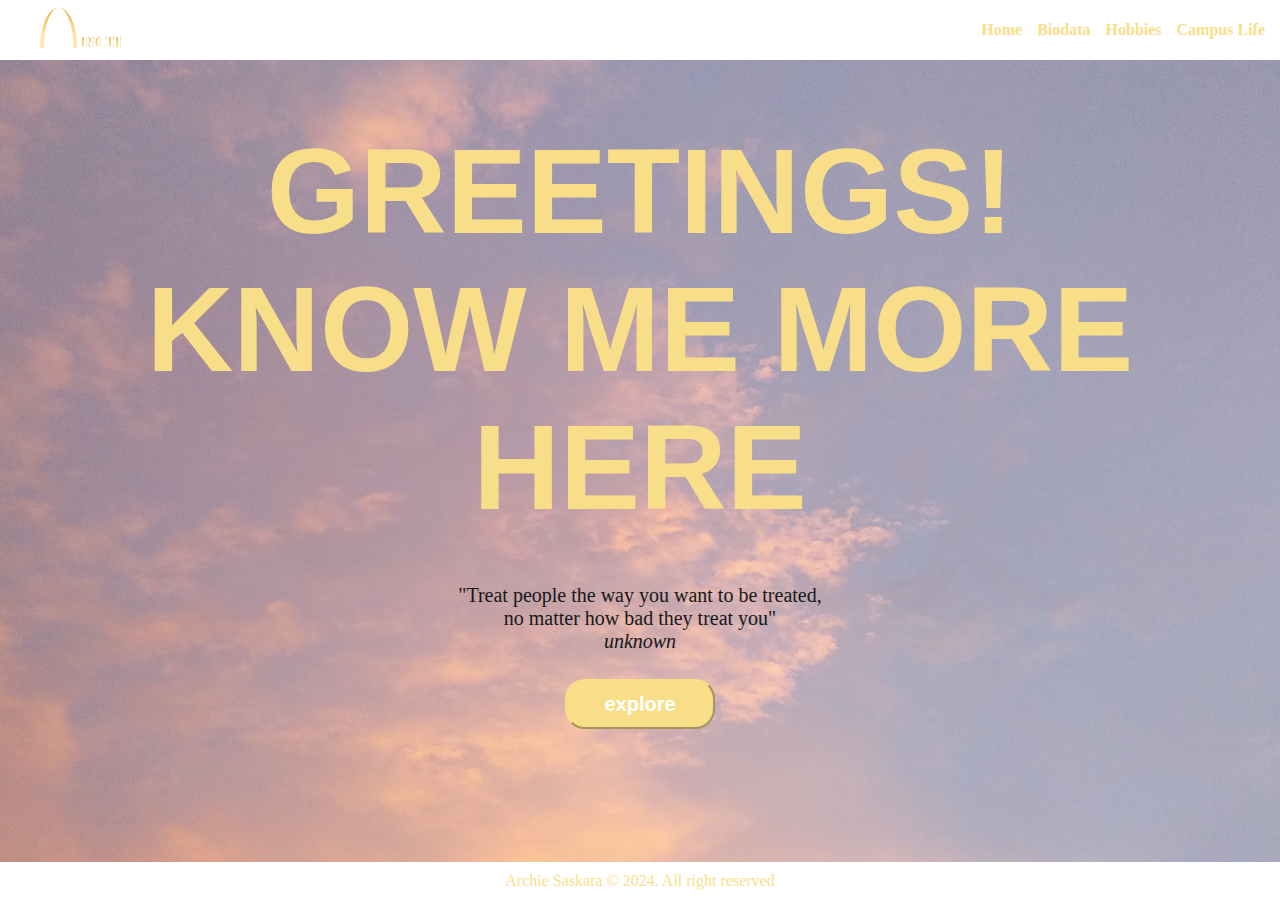
<file: index.html>
<!DOCTYPE html>
<html lang="en">
    <head>
        <meta charset="UTF-8">
        <meta name="viewport" content="width=device-width, initial-scale=1.0">
        <title>My Simple page</title>
        <link rel="stylesheet" href="./index.css">
    </head>
    <body>
        <div class="navbar">
            <div class="logo"></div>
            <div class="navigation">
                <ul>
                    <li><a href="./index.html">Home</a></li>
                    <li><a href="./biodata.html">Biodata</a></li>
                    <li><a href="./hobbies.html">Hobbies</a></li>
                    <li><a href="./campus.html">Campus Life</a></li>
                </ul>
            </div>
        </div>

            <div class="intro">
                <div class="content">
                    <h1>
                        GREETINGS!
                        <br>
                        KNOW ME MORE HERE
                    </h1>

                    <blockquote class="quote">
                        <p>"Treat people the way you want to be treated,
                            <br>
                            no matter how bad they treat you"
                        </p>
                        <cite>unknown</cite>
                    </blockquote>

                    <button class="btn" onclick="location.href='./biodata.html'">explore</button>
                </div>
            </div>
            
            <footer>
                Archie Saskara &copy; 2024. All right reserved
            </footer>

        
    </body>
</html>
</file>
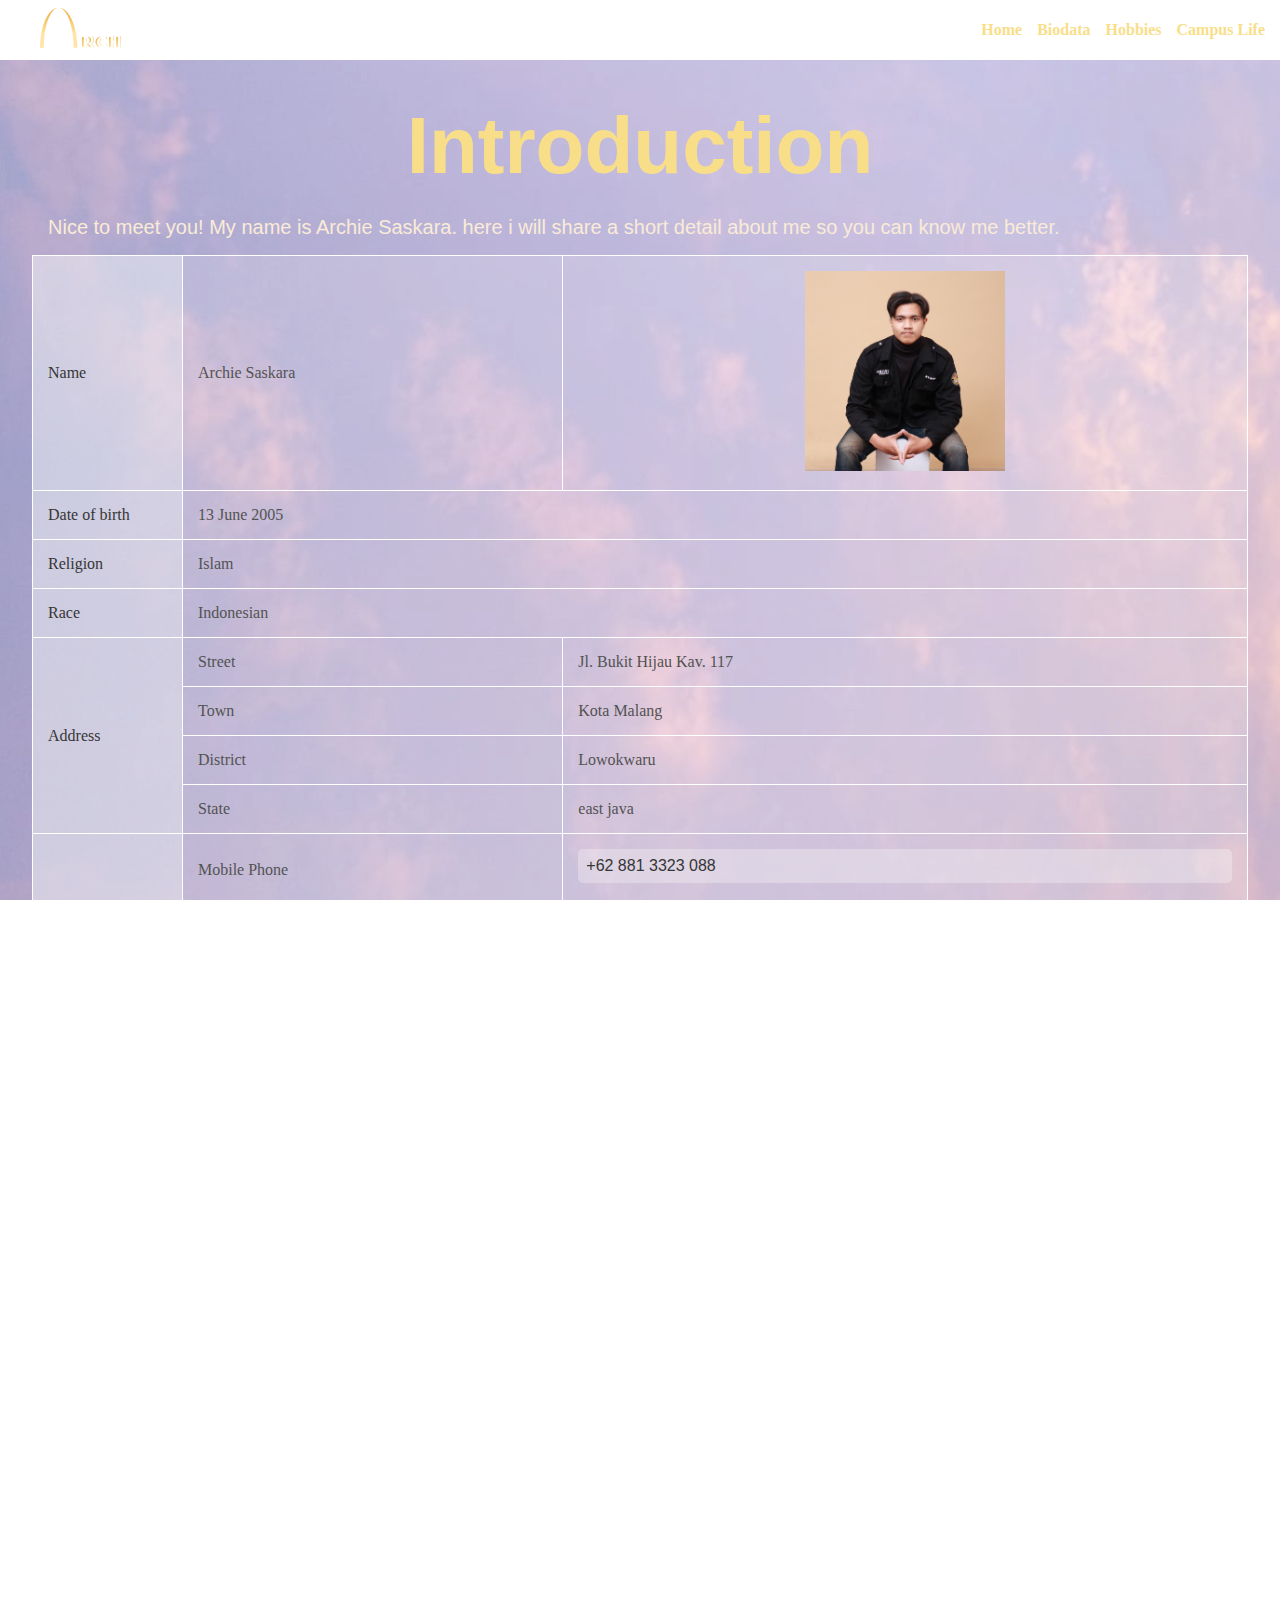
<file: biodata.html>
<!DOCTYPE html>
<html lang="en">
<head>
    <meta charset="UTF-8">
    <meta name="viewport" content="width=device-width, initial-scale=1.0">
    <title>My Biodata</title>
    <link rel="stylesheet" href="./biodata.css">
    <link rel="stylesheet" href="https://cdnjs.cloudflare.com/ajax/libs/font-awesome/4.7.0/css/font-awesome.min.css">
</head>
<body>

    <div class="navbar">
        <div class="logo"></div>
        <div class="navigation">
            <ul>
                <li><a href="./index.html">Home</a></li>
                <li><a href="./biodata.html">Biodata</a></li>
                <li><a href="./hobbies.html">Hobbies</a></li>
                <li><a href="./campus.html">Campus Life</a></li>
            </ul>
        </div>
    </div>
    
    <div class="content">
        <div class="bio-card">
            <h1 id="intro1">Introduction</h1>
            <p class="intro">
                Nice to meet you! My name is Archie Saskara. here i will share a short detail about me so you can know me better.
            </p>
            <div class="bio">
                <table>
                    <tr>
                        <th>Name</th>
                        <td>Archie Saskara</td>
                        <td style="text-align: center;">
                            <img src=".\assets\images\profile.JPG" alt="Archie Saskara" width="200" height="200">
                        </td>
                    </tr>
                    <tr>
                        <th>Date of birth</th>
                        <td colspan="3">13 June 2005</td>
                    </tr>
                    <tr>
                        <th>Religion</th>
                        <td colspan="3">Islam</td>
                    </tr>
                    <tr>
                        <th>Race</th>
                        <td colspan="3">Indonesian</td>
                    </tr>
        
                    <tr>
                        <th rowspan="4">Address</th>
                        <td>Street</td>
                        <td colspan="2">Jl. Bukit Hijau Kav. 117</td>
                    </tr>
                    <tr>
                        <td>Town</td>
                        <td colspan="2">Kota Malang</td>
                    </tr>
                    <tr>
                        <td>District</td>
                        <td colspan="2">Lowokwaru</td>
                    </tr>
                    <tr>
                        <td>State</td>
                        <td colspan="2">east java</td>
                    </tr>
                    <tr>
                        <th rowspan="3">Contact</th>
                        <td>Mobile Phone</td>
                        <td>
                            <ul>
                                <li>
                                    <a href="https://wa.me/628813323088">+62 881 3323 088</a>
                                </li>
                            </ul></td>
                            <tr>
                                <td>Social Media</td>
                                <td>
                                    <ul>
                                        <li><a href="https://www.instagram.com/archie_sas/?utm_source=ig_web_button_share_sheet"><i class="fa fa-instagram"></i> @archie_sas</a></li>
                                    </ul>
                                </td>
                            </tr>
                            <tr>
                                <td>Website</td>
                                <td>
                                    <ul>
                                        <li><a href="https://github.com/archie1345">my simple github</a></li>
                                    </ul>
                                </td>
                            </tr>
                    </tr>
                    <tr>
                        <th>Course and Institution</th>
                        <td colspan="3">
                            <ul>
                                <li>
                                    <a href="https://filkom.ub.ac.id/s1-si/">Information System, Brawijaya University</a>
                                </li>
                            </ul>
                            </td>
                    </tr>
                    <tr>
                        <th>Programming skill</th>
                        <td colspan="3">                   
                                <ul>
                                    <li>java : intermidiate</li>
                                    <li>python : beginner</li>
                                    <li>flutter : beginner</li>
                                </ul>                    
                        </td>
                    </tr>
                    <tr>
                        <th>Personal Interest</th>
                        <td colspan="3">
                            <ul>
                                <li>Taekwondo</li>
                                <li>Swimming</li>
                                <li>cycling</li>
                                <li>video games</li>
                            </ul>
                        </td>
                    </tr>
                    <tr>
                        <th>Future plan in 2025</th>
                        <td colspan="3">Got a scholarship to help my finance</td>
                    </tr>
                </table>
            </div>
        </div>
        <footer>
            Archie Saskara &copy; 2024. All right reserved
        </footer>
    </div>


</body>
</html>
</file>
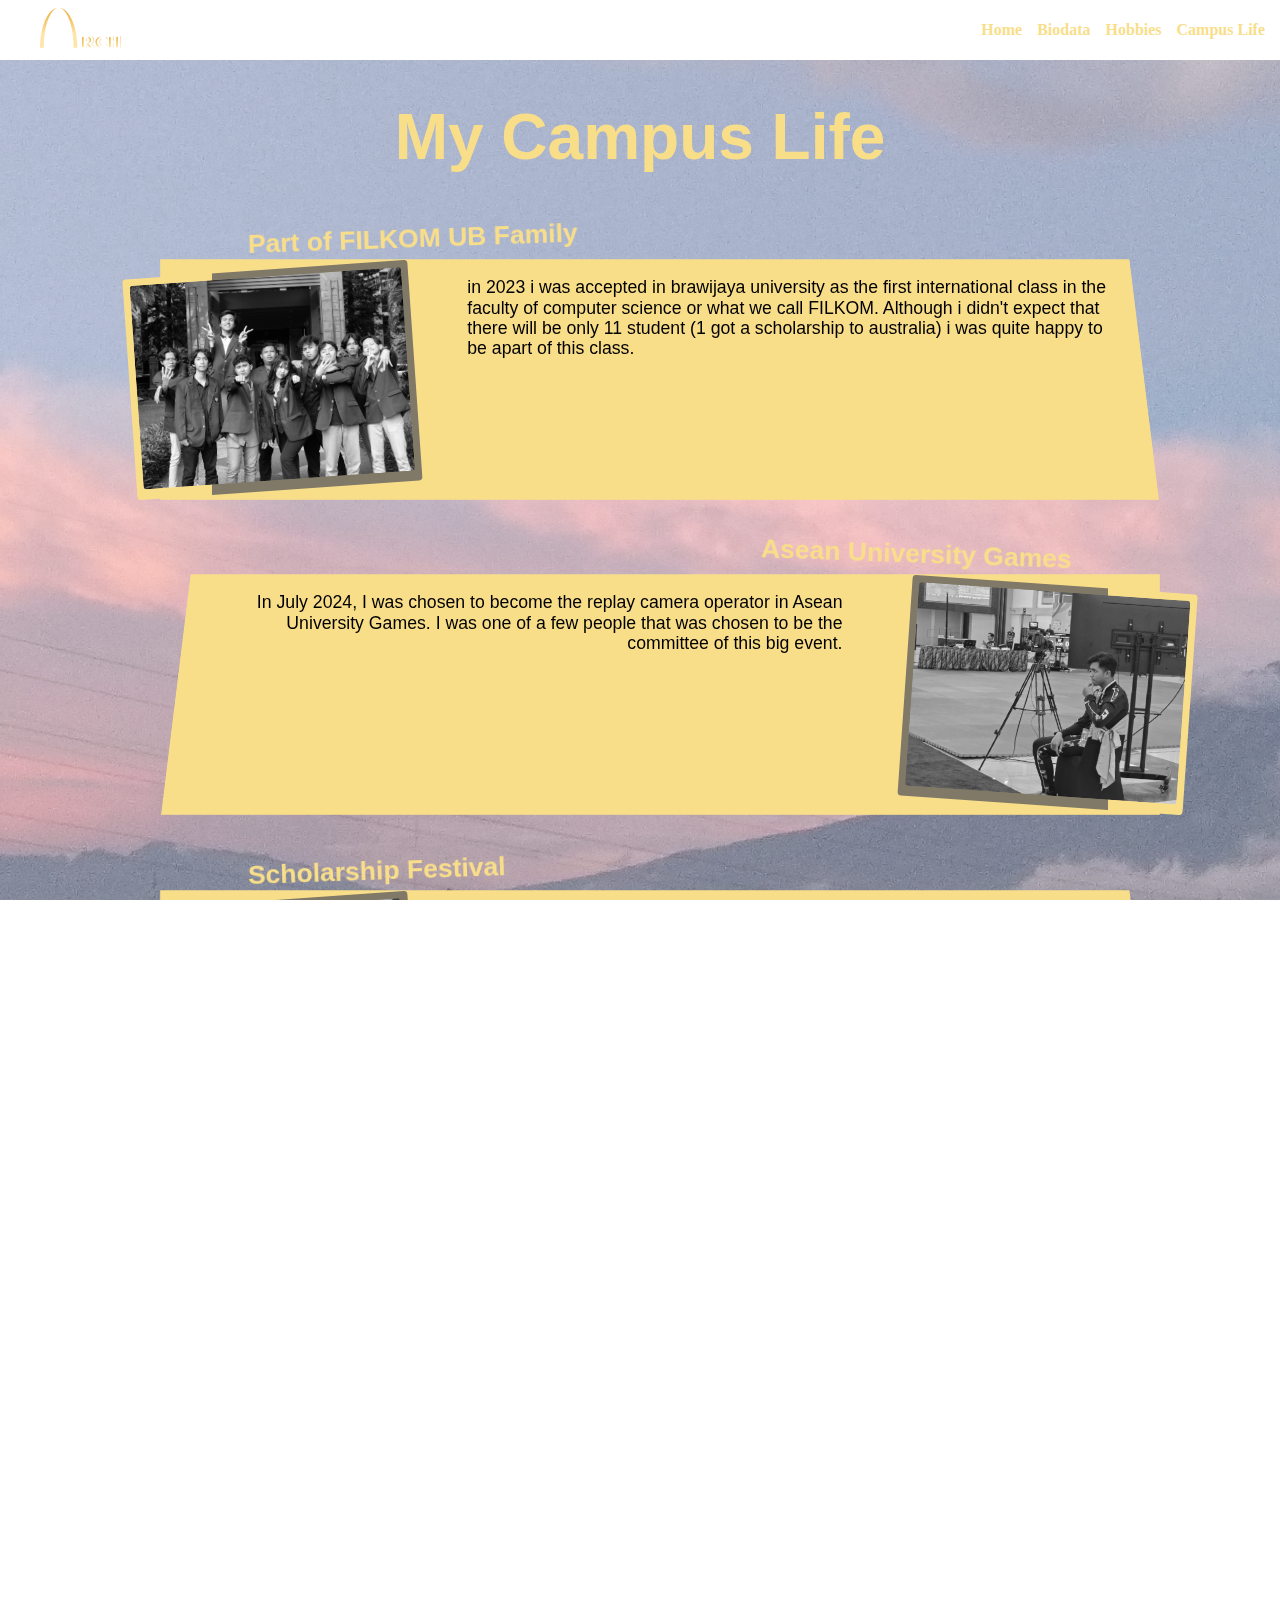
<file: campus.html>
<!DOCTYPE html>
<html lang="en">
<head>
    <meta charset="UTF-8">
        <meta name="viewport" content="width=device-width, initial-scale=1.0">
    <title>Campus Life</title>
    <link rel="stylesheet" href="./campus.css">
</head>
<body>
    <div class="navbar">
        <div class="logo"></div>
        <div class="navigation">
            <ul>
                <li><a href="./index.html">Home</a></li>
                <li><a href="./biodata.html">Biodata</a></li>
                <li><a href="./hobbies.html">Hobbies</a></li>
                <li><a href="./campus.html">Campus Life</a></li>
            </ul>
        </div>
    </div>

    <div class="content">
        <div class="bio-card">
            <h1>My Campus Life</h1>
                <div class="event">
                    <ul>
                        <li class="names">
                            <div class="picture"><img src="./assets/images/sii.JPG"></div>
                            <div class="description">
                                <h3>Part of FILKOM UB Family</h3>
                                <p>in 2023 i was accepted in brawijaya university as the first international class in the faculty of computer science or what we call FILKOM.
                                    Although i didn't expect that there will be only 11 student (1 got a scholarship to australia) i was quite happy to be apart of this class.
                                </p>
                            </div>
                        </li>
                        <li class="names">
                            <div class="picture"><img src="./assets/images/camera_aug.jpg"></div>
                            <div class="description">
                                <h3>Asean University Games</h3>
                                <p>In July 2024, I was chosen to become the replay camera operator in Asean University Games. I was one of a few people that was chosen to be the committee of this big event.</p>
                            </div>
                        </li>
                        <li class="names">
                            <div class="picture"><img src="./assets/images/Schotival.jpg"></div>
                            <div class="description">
                                <h3>Scholarship Festival</h3>
                                <p>Scholarship Festival, or what we call SCHOTIVAL, is a scholarship festival attended by around 500 students. It provided information about scholarships that students could apply for.</p>
                            </div>
                        </li>
                        <li class="names">
                            <div class="picture"><img src="./assets/images/psdm.JPG"></div>
                            <div class="description">
                                <h3>Taekwondo Brawijaya Manager</h3>
                                <p>To show my love for Taekwondo, I decided to become a manager in Brawijaya University’s Taekwondo organization. There are several divisions here, and I am a part of human resource development.</p>
                            </div>
                        </li>
                        <li class="names">
                            <div class="picture"><img src="./assets/images/kejurkot.jpg"></div>
                            <div class="description">
                                <h3>Taekwondo Competition</h3>
                                <p>I don't want to be an ordinary student who only attends lectures. I decided to be an active student and participate in at least one competition.</p>
                            </div>
                        </li>
                    </ul>
                </div>
            </div>
            <footer>
                Archie Saskara &copy; 2024. All rights reserved.
            </footer>
        </div>
    </body>
    </html>
</file>
<file: index.css>
* {
    margin: 0;
    padding: 0;
    box-sizing: border-box;
}

html, body {
    height: 100%;
    margin: 0;
    overflow-y: auto;
}

body {
    background-image: url("./assets/images/background1.jpg");
    background-size: cover;
    background-repeat: no-repeat;
    background-position: center;
    display: flex;
    flex-direction: column;
    min-height: 100vh;
}

footer{
    background-color: white;
    color: rgb(249,222,138);
    padding: 10px;
    text-align: center;
    font-family: 'Poppins';
    margin-top: 15px;
}

.logo {
    background-image: url('./assets/images/logo.png');
    background-repeat: no-repeat;
    background-size: contain;
    height: 45px;
    width: 81px;
    margin-left: 40px;
}

.navbar {
    position: sticky; /* Set the navbar to fixed position */
    top: 0; /* Position the navbar at the top of the page */
    width: 100%; /* Full width */
    font-family: cursive;
    padding: 10px 0;
    background-color: rgb(255, 255, 255);
    align-items: center;
    display: flex;
    height: 60px;
    z-index: 1000; /* Ensure the navbar is above other content */
}

.navigation {
    margin-left: auto; /* Pushes the navigation to the right */
}

.navigation ul {
    display: flex; /* Use flexbox for horizontal layout */
}

.navigation ul li {
    display: inline; /* Ensure list items are inline */
    margin-right: 15px; /* Space between items */
}

.navigation ul li a{
    text-decoration: none;
    color: rgb(249,222,138);
    font-weight: bold;
    transition: .4s ease-in-out;
}

.navigation li a:hover{
    color: rgb(255,162,66);
}

.content{
    min-height: calc(100% - 60px); /* Adjust height to fill the remaining space */
    flex: 1;
}


.intro{
    display: flex;
    height: 200vh;
    flex-grow: 1;
    align-items: center;
    text-align: center;
}


.content h1{
    font-family: sans-serif;
    color: rgb(249,222,138);
    padding: 2rem;
    font-size: 120px;
    font-weight: bold;
    transition: 0.5s;
}

@media (max-width: 1100px) {
    .content h1{
        font-size: 70px;
    }
}

@media (max-width: 480px) {
    .content h1{
        font-size: 40px;
    }
}

.quote{
    font-family: cursive;
    color: rgb(24, 24, 24);
    padding: 1rem;
    font-size: 20px;
    transition: 0.5s;
}

.btn{
    width: 150px;
    height: 50px;
    background-color: rgb(249,222,138);
    margin-top: 10px;
    font-size: 20px;
    border-radius: 20px;
    border-color: rgb(249,222,138);
    cursor: pointer;
    color: rgb(255, 255, 255);
    font-weight: bold;
    transition: 0.3s ease;
}

.btn:hover{
    background-color: rgb(255, 160, 36);
}
</file>
<file: biodata.css>
* {
    margin: 0;
    padding: 0;
    box-sizing: border-box;
}

html, body {
    height: 100%;
    margin: 0;
    overflow-y: auto;
}

body {
    background-image: url("./assets/images/background2.jpg");
    background-size: cover;
    background-repeat: no-repeat;
    background-position: center;
    display: flex;
    flex-direction: column;
    min-height: 100vh;
}

footer{
    background-color: white;
    color: rgb(249,222,138);
    padding: 10px;
    text-align: center;
    font-family: 'Poppins';
    
}

.logo {
    background-image: url('./assets/images/logo.png');
    background-repeat: no-repeat;
    background-size: contain;
    height: 45px;
    width: 81px;
    margin-left: 40px;
}

.navbar {
    position: sticky; /* Set the navbar to fixed position */
    top: 0; /* Position the navbar at the top of the page */
    width: 100%; /* Full width */
    font-family: cursive;
    padding: 10px 0;
    background-color: rgb(255, 255, 255);
    align-items: center;
    display: flex;
    height: 60px;
    z-index: 1000; /* Ensure the navbar is above other content */
}

.navigation {
    margin-left: auto; /* Pushes the navigation to the right */
}

.navigation ul {
    display: flex; /* Use flexbox for horizontal layout */
}

.navigation ul li {
    display: inline; /* Ensure list items are inline */
    margin-right: 15px; /* Space between items */
}

.navigation ul li a{
    text-decoration: none;
    color: rgb(249,222,138);
    font-weight: bold;
    transition: .4s ease-in-out;
}

.navigation li a:hover{
    color: rgb(255,162,66);
}

.content{
    min-height: calc(100% - 60px); /* Adjust height to fill the remaining space */
    flex: 1;
}

.intro {
    padding: 1rem;
    color: antiquewhite;
    font-family: 'Poppins', sans-serif;
    font-size: 20px;
    transition: 0.5s;
}

#intro1{
    font-family: sans-serif;
    color: rgb(249,222,138);
    padding: 0.5rem;
    font-size: 5em;
    font-weight: bold;
    transition: 0.5s;
    text-align: center;
}

.bio-card {
    background-color: rgba(255, 255, 255, 0.271);
    box-shadow: 0 2px 10px rgba(0, 0, 0, 0.1);
    padding: 2rem;
    overflow: auto;
}

table {
    width: 100%;
    border-collapse: collapse;
    margin-bottom: 20px;
    color: rgb(83, 83, 83);
}

th, td {
    padding: 15px;
    border: 1px solid #ffffff;
    text-align: left;
}

tr{
    background-color: #f8f9fa32;
}

th {
    width: 150px;
    background-color: #f8f9fa5d;
    color: rgb(54, 54, 54);
    font-weight: 500;
}

.photo-cell {
    width: 200px;
    text-align: center;
    vertical-align: top;
    background-color: #ffffff;
}

.photo {
    width: 150px;
    height: auto;
    border-radius: 10px;
    border: 3px solid #f0f2f5;
    object-fit: cover;
}

.bio ul {
    margin: 0;
    /* padding-left: 20px; */
    list-style-type: none;
}

.bio ul li {
    margin-bottom: 8px;
    padding: 8px;
    background-color: #f8f9fa53;
    border-radius: 5px;
    transition: all 0.3s ease;
}

.bio ul li:hover {
    background-color: #ffffff5f;
    transform: translateX(5px);
}

/* Hover effects */
tr:hover {
    background-color: #ffffff5f;
}

/* Responsive Design */
@media (max-width: 768px) {


    .bio-card {
        padding: 1rem;
    }

    th, td {
        padding: 10px;
    }

    th {
        width: 120px;
    }

    .photo {
        width: 120px;
    }

    td[colspan="2"] {
        word-break: break-word;
    }

    #intro1{
        font-size: 2em;
    }
}

/* Print styles */
@media print {
    body {
        padding: 0;
        background: rgba(255, 255, 255, 0.227);
    }

    .bio-card {
        box-shadow: none;
        border: none;
    }

    th, td {
        border: 1px solid #000;
    }
}

.bio a{
	display: block;
    text-decoration: none;
    transition: .4s ease-in-out;
    font-family: 'Poppins', sans-serif;
    color: rgb(54, 54, 54);
    font-size: 16px;
}
</file>
<file: campus.css>
* {
    margin: 0;
    padding: 0;
    box-sizing: border-box;
}

html, body {
    height: 100%;
    margin: 0;
    overflow-y: auto;
}

body {
    background-image: url("./assets/images/background4.jpg");
    background-size: cover;
    background-repeat: no-repeat;
    background-position: center;
    min-height: 100vh;
    margin: 0;
	padding: 0;
	overflow-x: hidden;
	flex-direction: column;
	display: flex;
	font-family: "Lato", Arial, Helvetica, serif;
	font-size: 1em;
    flex: 1;
}

footer {
    background-color: white;
    color: rgb(249, 222, 138);
    padding: 10px;
    text-align: center;
    font-family: 'Poppins';
    width: 100%; /* Make footer full width */
    position: relative; /* Ensure it positions relative to the parent */
    left: 50%; /* Center it */
    transform: translateX(-50%); /* Move it back to the left by half its width */
	margin-top: auto;
}

.logo {
    background-image: url('./assets/images/logo.png');
    background-repeat: no-repeat;
    background-size: contain;
    height: 45px;
    width: 81px;
    margin-left: 40px;
}

.navbar {
    position: sticky; /* Set the navbar to fixed position */
    top: 0; /* Position the navbar at the top of the page */
    width: 100%; /* Full width */
    font-family: cursive;
    padding: 10px 0;
    background-color: rgb(255, 255, 255);
    align-items: center;
    display: flex;
    height: 60px;
    z-index: 1000; /* Ensure the navbar is above other content */
}

.navigation {
    margin-left: auto; /* Pushes the navigation to the right */
}

.navigation ul {
    display: flex; /* Use flexbox for horizontal layout */
}

.navigation ul li {
    display: inline; /* Ensure list items are inline */
    margin-right: 15px; /* Space between items */
}

.navigation ul li a{
    text-decoration: none;
    color: rgb(249,222,138);
    font-weight: bold;
    transition: .4s ease-in-out;
}

.navigation li a:hover{
    color: rgb(255,162,66);
}

.content{
    min-height: calc(100% - 60px); /* Adjust height to fill the remaining space */
    flex: 1;
}

:root {
	--yellow: #f9de8a;
	--dark: #807967;
	--deg: -86deg;
	--trans: all 0.4s ease 0s;
}

h2 {
	text-align: center;
}

.event {
	padding: 2em 0 2em 2.5em;
	margin: 0;
}

.names {
	margin: 1.5em 0 0.5em;
	padding: 0.73em;
	background: linear-gradient(
		83deg,
		var(--yellow) 0 97%,
		#fff0 calc(97% + 1px) 100%
	);
	position: relative;
	list-style: none;
	display: inline-block;
	transform: scale(0.85);
	transition: var(--trans);
}

.names:nth-of-type(even) {
	text-align: right;
	background: linear-gradient(
		-83deg,
		var(--yellow) 0 97%,
		#fff0 calc(97% + 1px) 100%
	);
}

.picture {

	float: left;
	margin-right: 1.25em;
	background: linear-gradient(
		var(--deg),
		var(--dark) 0 70%,
		var(--yellow) 0% 100%
	);
	transform: rotate(-4deg);
	transition: var(--trans);
	border-radius: 0.25em;
	overflow: hidden;
	margin-left: -3em;
	padding: 0.5em;
}

.names:nth-of-type(even) .picture {
	--deg: 86deg;
	float: right;
	margin-left: 2em;
	margin-right: -3em;
	transform: rotate(4deg);
}

.picture img {
	width: 20em;
	height: 15em;
	border-radius: 0.25em;
	filter: grayscale(1);
	background: var(--dark);
}

.names:hover {
	transform: scale(1);
	transition: var(--trans);
	filter: drop-shadow(0px 20px 10px #0008);
}

.names:hover .picture {
	padding: 0.1em;
	transition: var(--trans);
	transform: rotate(-1deg);
	--deg: -89deg;
}

.names:nth-of-type(even):hover .picture {
	--deg: 91deg;
}

.names:hover .picture img {
	filter: none;
	transition: var(--trans);
}

.description {
    max-height: 200px; /* Set a max height */
    overflow: auto; /* Hide overflow */
	padding-top: 1vmin;
    font-size: 1.3em;
}

.description p {
	padding: 0 2em;
	margin-bottom: 1em;
}

h3 {
	display: inline;
	transform: rotate(-2deg);
	position: absolute;
	margin: 0;
	margin-top: -2.25em;
	left: 9vmin;
	padding: 0.5em 0.75em;
	color: var(--yellow);
	border-radius: 0.25em;
	font-size: 1.5em;
	transform-origin: left bottom;
}

.names:nth-of-type(even) h3 {
	left: inherit;
	right: 9vmin;
	transform: rotate(2deg);
	transform-origin: right bottom;
}

.names:hover h3 {
	transition: var(--trans);
	transform: rotate(0deg);
}

h1{
    font-family: sans-serif;
    color: rgb(249,222,138);
    padding: 0.5rem;
    font-size: 4em;
    font-weight: bold;
    transition: 0.5s;
    text-align: center;
}

.bio-card {
    background-color: rgba(255, 255, 255, 0.271);
    box-shadow: 0 2px 10px rgba(0, 0, 0, 0.1);
    padding: 2rem;
    overflow: hidden;
}

@media (max-width: 560px) {
	.picture img {
		width: 0;
		height: 0;
	}

	h3{
		font-size: 1em;
		margin-top: -2.6em;
	}

	.description{
		font-size: 0.9em;
	}
}
</file>
